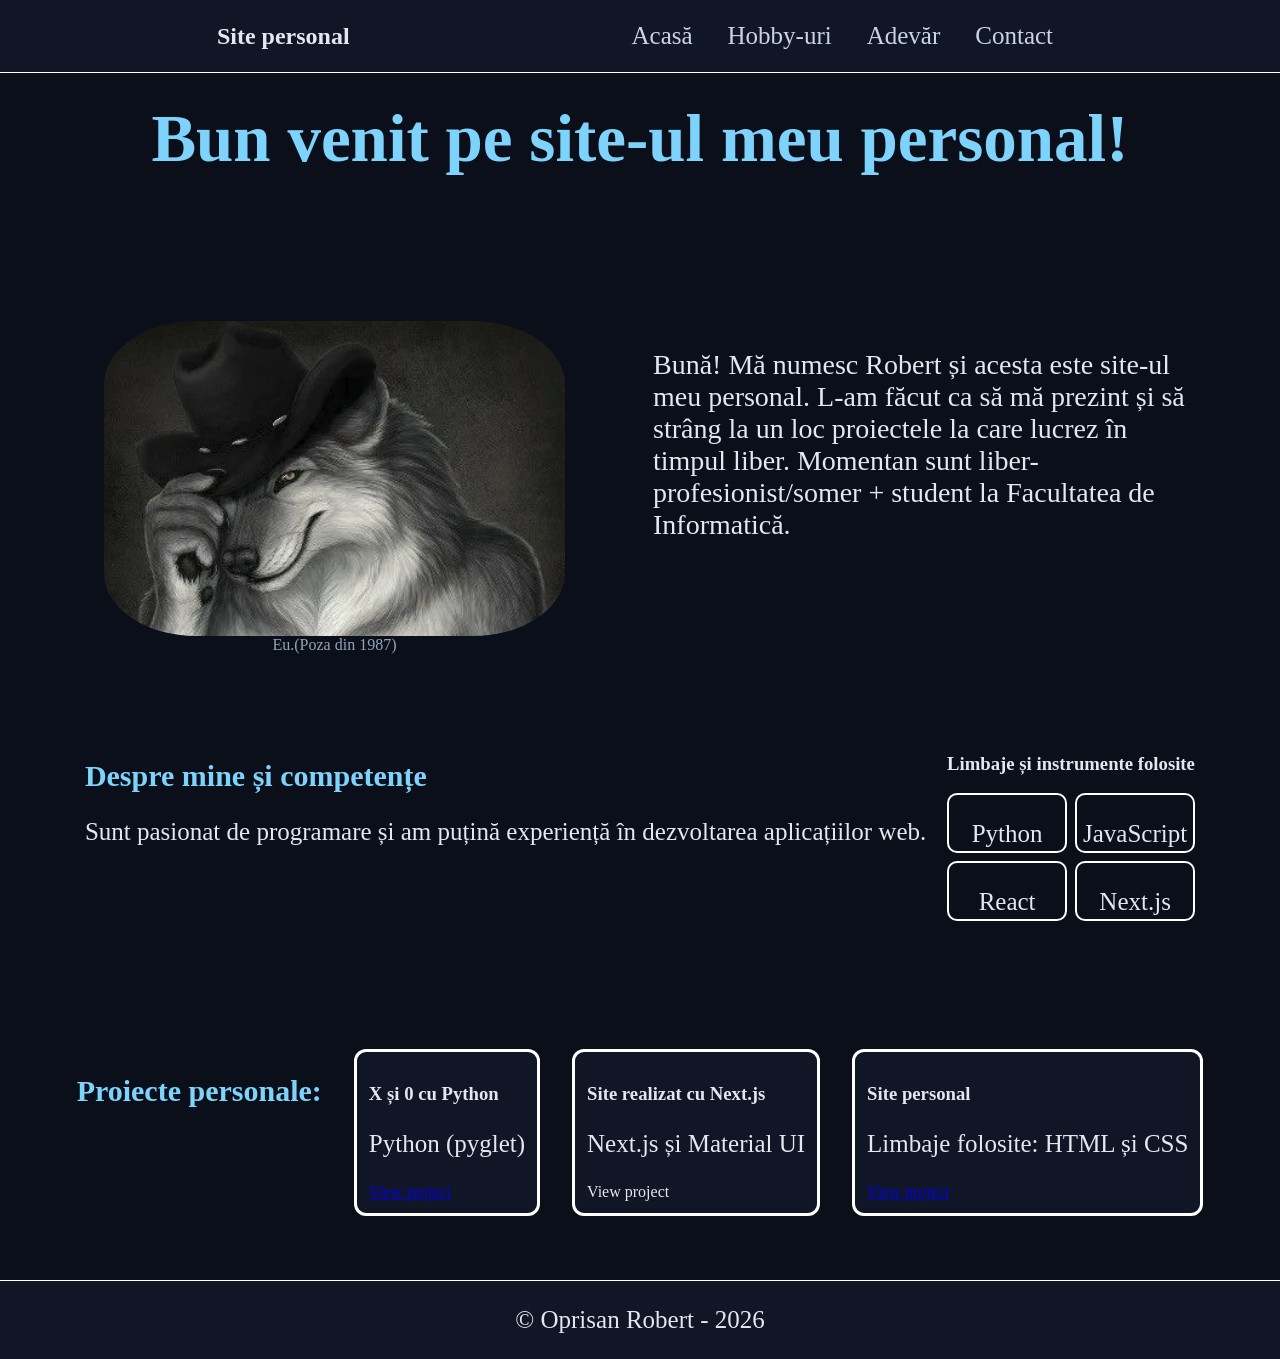
<file: index.html>
<!DOCTYPE html>
<html lang="ro">
<head>
    <meta charset="UTF-8">
    <meta name="viewport" content="width=device-width, initial-scale=1.0">
    <title>Acasă | Site personal</title>
    <link rel="stylesheet" href="index_style.css">
    <link rel="stylesheet" href="animation.css">
</head>
<body>
    <header>
        <section id="title-section">
            <h1>
                Site personal
            </h1>
        </section>
        <nav>
            <button class="dropdown-button">
                Meniu
            </button>
            <ul class="nav-mobile">
                <li>
                    <a href="index.html" aria-current="page">
                        Acasă
                    </a>
                </li>
                <li>
                    <a href="Hobbies.html">
                        Hobby-uri
                    </a>
                </li>
                <li>
                    <a href="truth.html">
                        Adevăr
                    </a>
                </li>
                <li>
                    <a href="contact.html">
                        Contact
                    </a>
                </li>
            </ul>
            <ul class ="nav-bar-list">
                <li>
                    <a href="index.html" aria-current="page">
                        Acasă
                    </a>
                </li>
                <li>
                    <a href="Hobbies.html">
                        Hobby-uri
                    </a>
                </li>
                <li>
                    <a href="truth.html">
                        Adevăr
                    </a>
                </li>
                <li>
                    <a href="contact.html">
                        Contact
                    </a>
                </li>
            </ul>
        </nav>
    </header>
    <main>
        <section id="Welcome">
            <h1>Bun venit pe site-ul meu personal!</h1>
        </section>
        <div id="hero-section" class="sections">
            <figure>
                <img src="img/LiterallyMe.png" id="LiterallyMe">
                <figcaption style="text-align: center;">Eu.(Poza din 1987)</figcaption>
            </figure>
            <p class="intro">
                Bună! Mă numesc Robert și acesta este site-ul meu personal. L-am făcut ca să mă prezint și să strâng la un loc proiectele la care lucrez în timpul liber. Momentan sunt liber-profesionist/somer + student la Facultatea de Informatică.
            </p>
            
        </div>
        <div id="skills">
            <section>
                <h2>Despre mine și competențe</h2>
                <p>
                    Sunt pasionat de programare și am puțină experiență în dezvoltarea aplicațiilor web.
                </p>
            </section>
            
            <section id="tools">
                <h3>Limbaje și instrumente folosite</h3>
                <div class="divider">
                    <div>
                        <p>Python</p>
                    </div>
                    <div>
                        <p>JavaScript</p>
                    </div>
                    <div>
                        <p>React</p>
                    </div>
                    <div>
                        <p>Next.js</p>
                    </div>    
                </div>
            </section>
        </div>
        <section id="projects" class="sections">
            <h2>
                Proiecte personale:
            </h2>
            <div>
                <h3>X și 0 cu Python</h3>
                <p>Python (pyglet)</p>
                <a href="https://github.com/R0ober0t/XO">View project</a>
            </div>
            <div>
                <h3>Site realizat cu Next.js</h3>
                <p>Next.js și Material UI</p>
                <a>View project</a>
            </div>
            <div>
                <h3>Site personal</h3>
                <p>Limbaje folosite: HTML și CSS</p>
                <a href="https://github.com/R0ober0t/Proiect-tehnici-web">View project</a>
            </div>
        </section>
    </main>
    <footer>
        <p> &copy; Oprisan Robert - 2026</p>
    </footer>
</body>
</html>
</file>
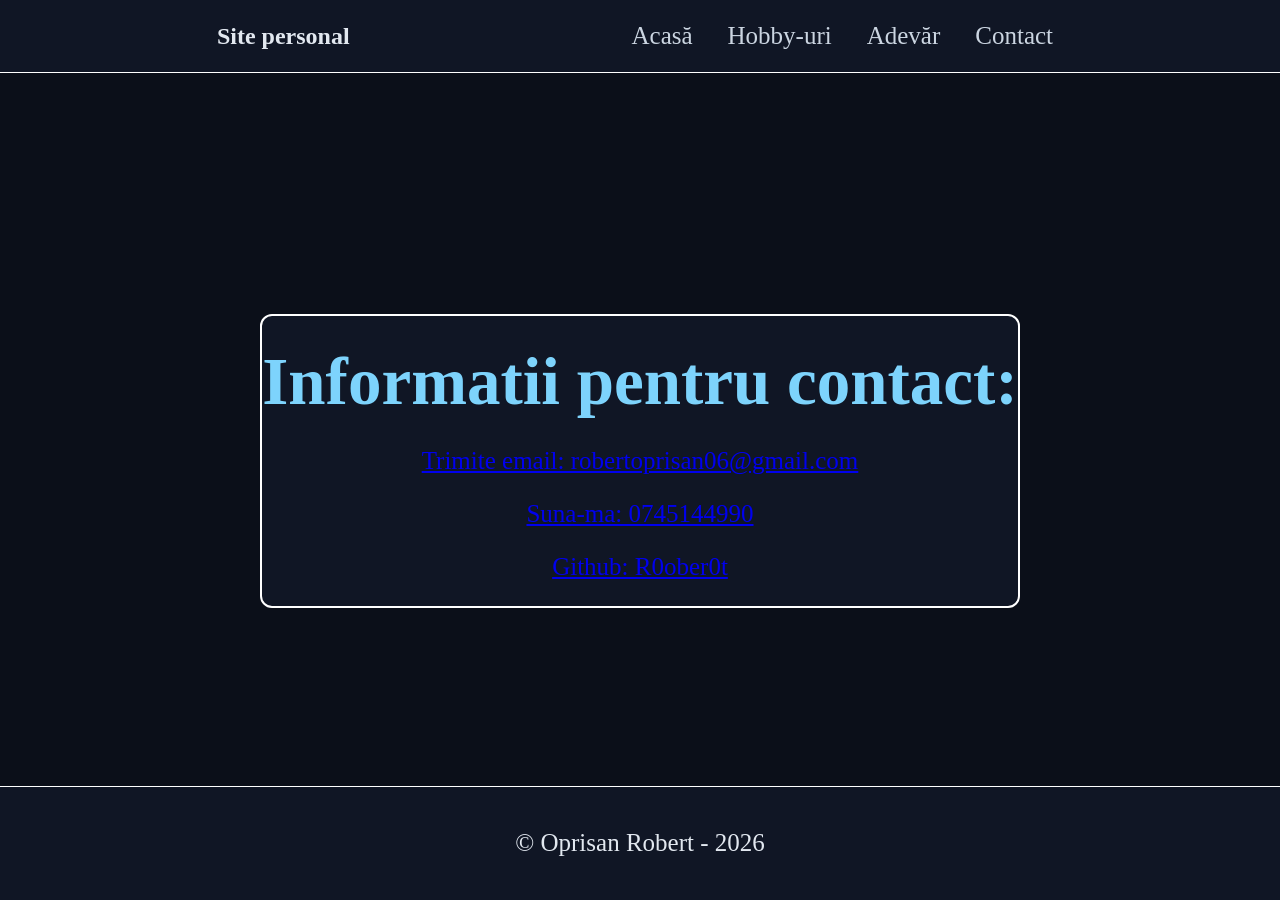
<file: contact.html>
<!DOCTYPE html>
<html lang="ro">
<head>
    <meta charset="UTF-8">
    <meta name="viewport" content="width=device-width, initial-scale=1.0">
    <title>Contact | Site personal</title>
    <link rel="stylesheet" href="index_style.css">
    <link rel="stylesheet" href="contact.css">
</head>
<body>
    <header>
        <section id="title-section">
            <h1>
                Site personal
            </h1>
        </section>
        <nav>
            <button class="dropdown-button">
                Meniu
            </button>
            <ul class="nav-mobile">
                <li>
                    <a href="index.html">
                        Acasă
                    </a>
                </li>
                <li>
                    <a href="Hobbies.html">
                        Hobby-uri
                    </a>
                </li>
                <li>
                    <a href="truth.html">
                        Adevăr
                    </a>
                </li>
                <li>
                    <a href="contact.html" aria-current="page">
                        Contact
                    </a>
                </li>
            </ul>
            <ul class ="nav-bar-list">
                <li>
                    <a href="index.html">
                        Acasă
                    </a>
                </li>
                <li>
                    <a href="Hobbies.html">
                        Hobby-uri
                    </a>
                </li>
                <li>
                    <a href="truth.html">
                        Adevăr
                    </a>
                </li>
                <li>
                    <a href="contact.html" aria-current="page">
                        Contact
                    </a>
                </li>
            </ul>
        </nav>
    </header>
    <main>
        <section id="contact">
            <h1>
                Informatii pentru contact:
            </h1>
            <p>
                <a href="mailto:robertoprisan06@gmail.com">Trimite email: robertoprisan06@gmail.com</a>
            </p>
            <p>
                <a href="tel:+40745144990">Suna-ma: 0745144990</a>
            </p>
            <p>
                <a href="https://github.com/R0ober0t">Github: R0ober0t</a>
            </p>
        </section>
    </main>
    <footer>
        <p> &copy; Oprisan Robert - 2026</p>
    </footer>
</body>
</html>
</file>
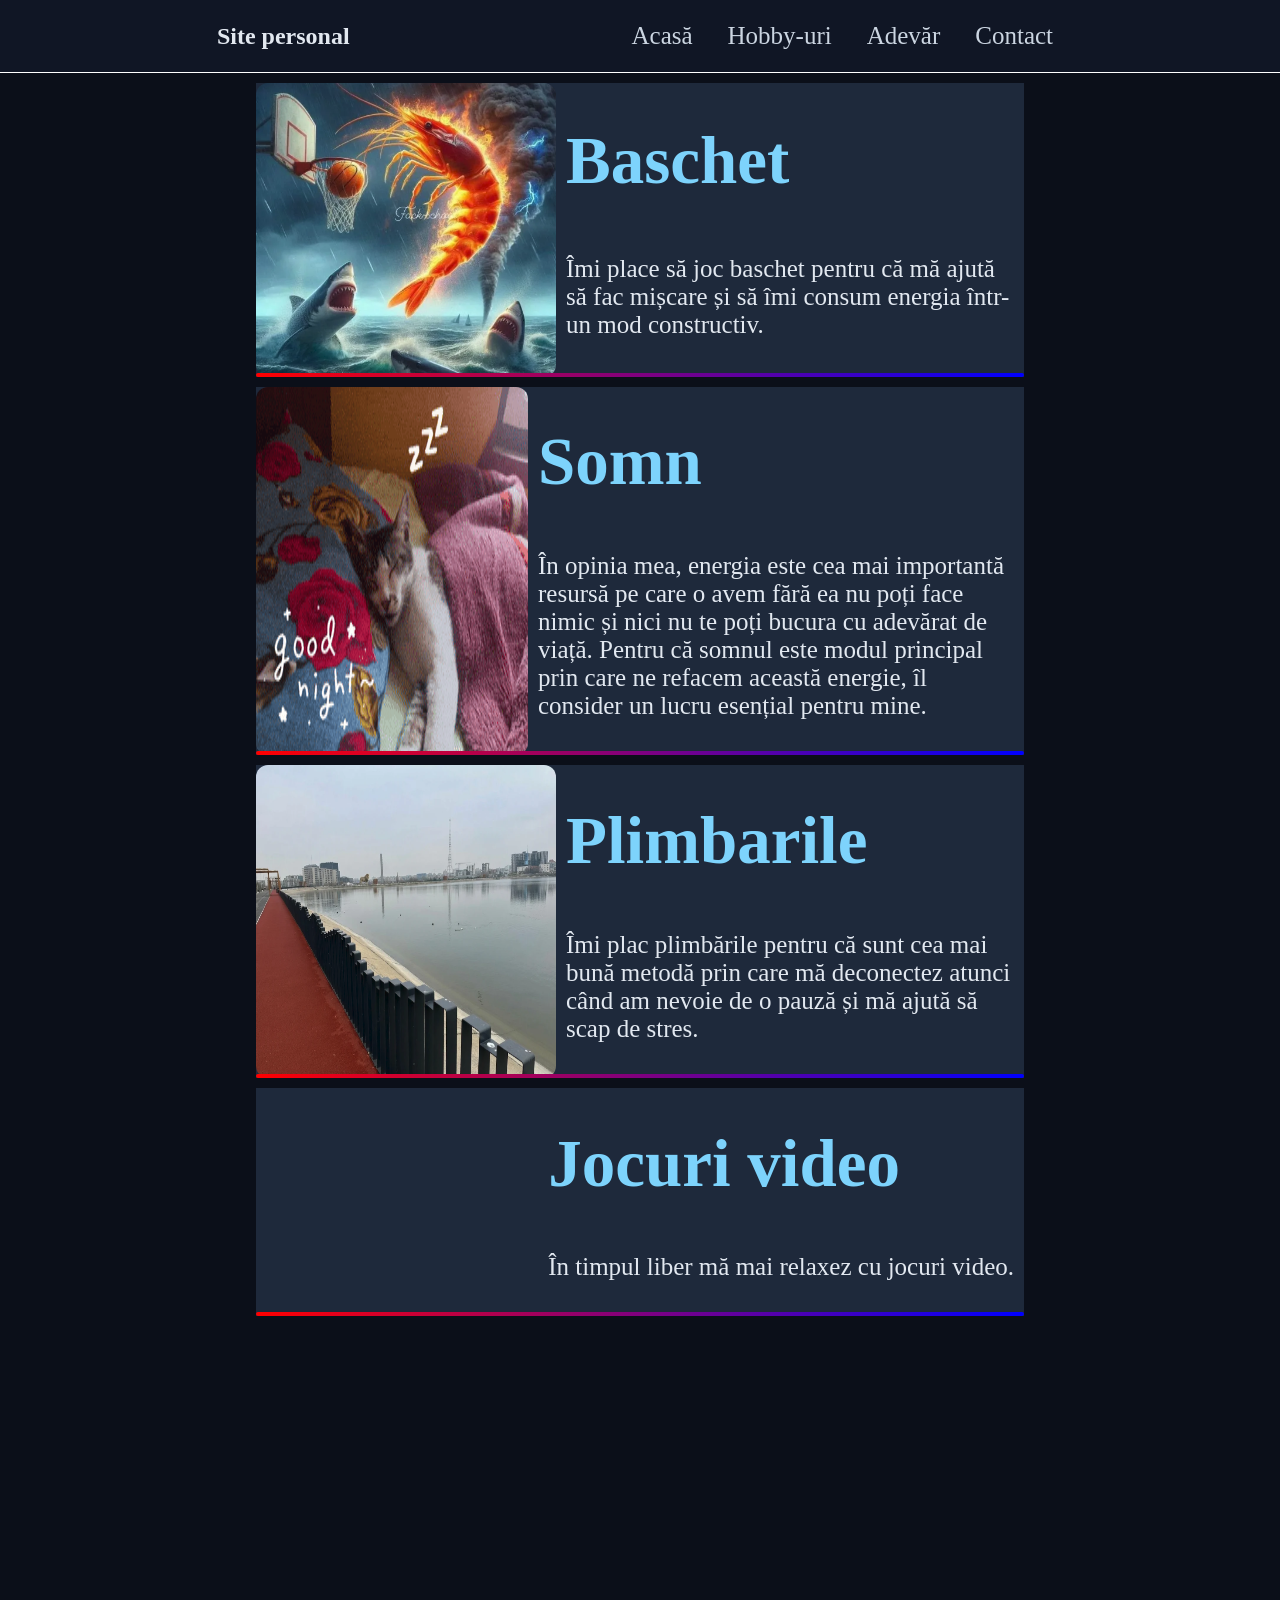
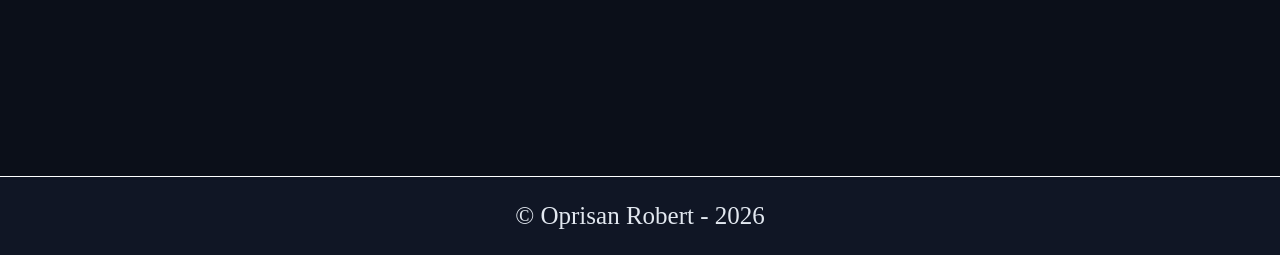
<file: Hobbies.html>
<!DOCTYPE html>
<html lang="ro">
<head>
    <meta charset="UTF-8">
    <meta name="viewport" content="width=device-width, initial-scale=1.0">
    <title>Hobby-uri | Site personal</title>
    <link rel="stylesheet" href="index_style.css">
    <link rel="stylesheet" href="hobbies.css">
    <link rel="stylesheet" href="animation.css">
</head>
<body>
    <header>
        <section id="title-section">
            <h1>
                Site personal
            </h1>
        </section>
        <nav>
            <button class="dropdown-button">
                Meniu
            </button>
            <ul class="nav-mobile">
                <li>
                    <a href="index.html">
                        Acasă
                    </a>
                </li>
                <li>
                    <a href="Hobbies.html" aria-current="page">
                        Hobby-uri
                    </a>
                </li>
                <li>
                    <a href="truth.html">
                        Adevăr
                    </a>
                </li>
                <li>
                    <a href="contact.html">
                        Contact
                    </a>
                </li>
            </ul>
            <ul class ="nav-bar-list">
                <li>
                    <a href="index.html">
                        Acasă
                    </a>
                </li>
                <li>
                    <a href="Hobbies.html" aria-current="page">
                        Hobby-uri
                    </a>
                </li>
                <li>
                    <a href="truth.html">
                        Adevăr
                    </a>
                </li>
                <li>
                    <a href="contact.html">
                        Contact
                    </a>
                </li>
            </ul>
        </nav>
    </header>
    <main><article>
            <div>
                <h1>Baschet</h1>
                <p>Îmi place să joc baschet pentru că mă ajută să fac mișcare și să îmi consum energia într-un mod constructiv.</p>
            </div>
            
            <img src="img/shrimpBasketball.png" alt="Un crevete jucând baschet" style="width: 300px;">
        </article>
        <article>
            <div>
                <h1>Somn</h1>
                <p>În opinia mea, energia este cea mai importantă resursă pe care o avem fără ea nu poți face nimic și nici nu te poți bucura cu adevărat de viață. Pentru că somnul este modul principal prin care ne refacem această energie, îl consider un lucru esențial pentru mine.</p>
            </div>
            
            <img src="img/catsleeping.gif" alt="Pisică dormind" style="width: 300px;">
        </article>
        
        <article>
            <div>
                <h1>Plimbarile</h1>
                <p>Îmi plac plimbările pentru că sunt cea mai bună metodă prin care mă deconectez atunci când am nevoie de o pauză și mă ajută să scap de stres.</p>
            </div>
            <img src="img/plimbare.png" alt="Peisaj surprins în timpul unei plimbări" style="width: 300px;">
        </article>
        <article>
            <div>
                <h1>Jocuri video</h1>
                <p>În timpul liber mă mai relaxez cu jocuri video.</p>
            </div>
            
        </article>
        <iframe src="https://chromedino.com/embed/" title="Jocul Chrome Dino" height="450" loading="lazy"></iframe>
    </main>
    <footer>
        <p> &copy; Oprisan Robert - 2026</p>
    </footer>
</body>
</html>
</file>
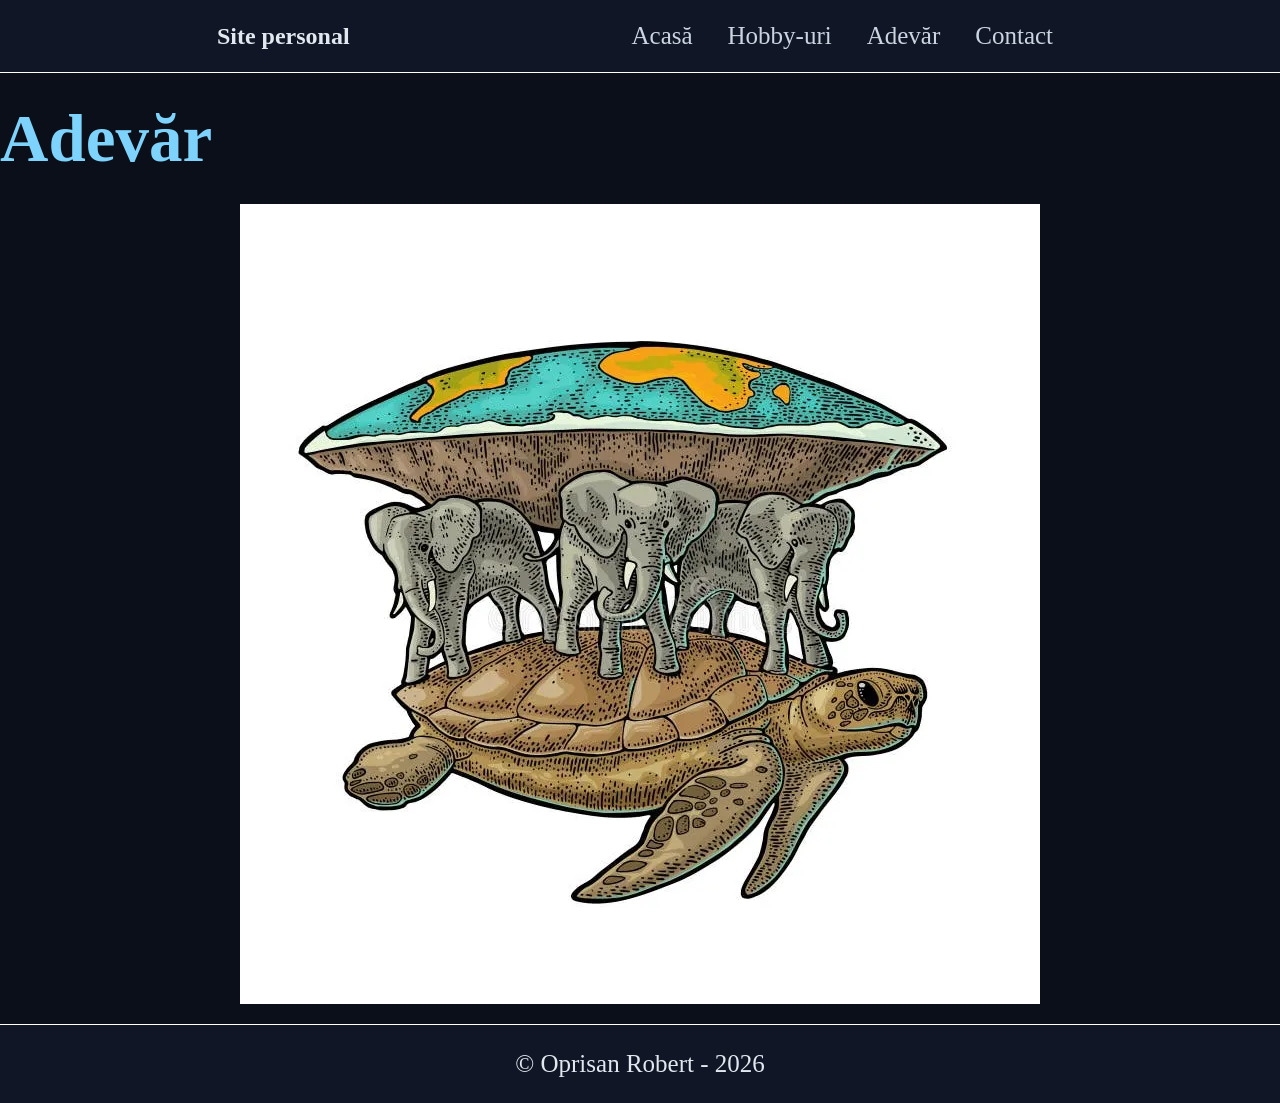
<file: truth.html>
<!DOCTYPE html>
<html lang="ro">
<head>
    <meta charset="UTF-8">
    <meta name="viewport" content="width=device-width, initial-scale=1.0">
    <title>Adevăr | Site personal</title>
    <link rel="stylesheet" href="index_style.css">
    <link rel="stylesheet" href="animation.css">
</head>
<body>
    <header>
        <section id="title-section">
            <h1>Site personal</h1>
        </section>
        <nav>
            <button class="dropdown-button">Meniu</button>
            <ul class="nav-mobile">
                <li><a href="index.html">Acasă</a></li>
                <li><a href="Hobbies.html">Hobby-uri</a></li>
                <li><a href="truth.html" aria-current="page">Adevăr</a></li>
                <li><a href="contact.html">Contact</a></li>
            </ul>
            <ul class="nav-bar-list">
                <li><a href="index.html">Acasă</a></li>
                <li><a href="Hobbies.html">Hobby-uri</a></li>
                <li><a href="truth.html" aria-current="page">Adevăr</a></li>
                <li><a href="contact.html">Contact</a></li>
            </ul>
        </nav>
    </header>
    <main>
        <h1>Adevăr</h1>
        <div class="turtle-frame">
            <img src="img/truth.png" id="turtle">
        </div>
    </main>
    <footer>
        <p>&copy; Oprisan Robert - 2026</p>
    </footer>
</body>
</html>
</file>
<file: index_style.css>
header, footer {
    background-color: #101625;
    flex: 1;
    display: flex;
    justify-content: space-evenly;
    align-items: center;
    color: #E2E8F0;
    flex-direction: row;

}
footer{
    border-top:solid white 0.2px;
}
header{
    flex: 0 0 auto;
    border-bottom:solid white 0.2px;
}

p{
    font-size: 25px;
}

main {
    background-color: #0b0f19;
    flex: 10;
    color: #E2E8F0;
}

.sections{
    margin: 2% 5%;
}

.nav-bar-list{
    display: flex;
    flex-direction: row;
    justify-content: space-between;
}

ul{
    list-style-type: none;
}

.nav-bar-list > li{
    font-size: 25px;
    color: #B8C4D4;
    margin-left: 15px;
}

body {
    display: flex;
    flex-direction: column;
    min-height: 100vh;
    margin: 0;
}

#hero-section{
    display: flex;
    flex-direction: row;
    gap: 2rem;
    justify-content: space-evenly;
}


#hero-section > figure {
    display: flex;
    flex-direction: column;
    align-items: center;
    flex: 0 1 40%;
}


#LiterallyMe{
    border-radius: 20%;
}

main h1{
    font-size: 67px;
    color: #7DD3FC;
    margin: 0.4em 0;
}

.nav-mobile{
    display: none;
}

#Welcome{
    text-align: center;
    margin:auto;
}
nav ul li:nth-of-type(n) > a{
    text-decoration: none;
    display: inline-block;
    padding: 6px 10px;
    border-radius: 6px;
    transition: color 0.5s ease, background-color 0.2s ease, transform 0.4s ease;
    color: #CBD5E1;
}

nav ul li:nth-of-type(n) > a:hover{
    color: #67E8F9;
    background-color: #1E293B;
    transform: translate(0px, -2px);
}

.intro{
    padding: 16px;
    font-size: 28px;    
}

.dropdown-button{
    border-radius: 25%;
    border:none;
    background-color: red;
    color: #FFFFFF;
    font-weight: bold;
    height: 40px;
    width: 50px;
    display: none;
}

#skills{
    display: flex;
    flex-direction: row;
    justify-content: space-evenly;
    margin: 2% 5%;

}

/* #skills > section > div{
    text-align: center;
    width: 120px;
    box-sizing: border-box;
    margin-bottom: 8px;
    border: 2px solid rgb(255, 255, 255);
    border-radius: 10px;
    height: 60px;
} */
#skills #tools .divider > div {
    text-align: center;
    width: 120px;
    height: 60px;
    margin-bottom: 8px;
    border: 2px solid white;
    border-radius: 10px;
}

#skills > #tools{
    display: flex;
    flex-direction: column;
}
#skills > #tools > .divider {
    display: grid;
    grid-template-columns: repeat(2, 120px);
    gap: 8px;
}

#skills #tools .divider > div {
    width: auto;
    height: 60px;
    margin-bottom: 0;
    box-sizing: border-box;
}

h2{
    font-size: 30px;
    color: #7DD3FC;
}

#title-section > h1 {
    color: #E2E8F0;
}

#hero-section figcaption {
    color: #94A3B8;
}

footer p {
    color: #E2E8F0;
}

#projects > div{
    border-radius: 12px;
    background-color: #101625;
}

#projects{
    display: flex;
    flex-direction: row;
    justify-content: start;
    gap:2rem;
}

#projects > div{
    border-radius: 12px;
    border:solid white ;
    padding: 12px;
}

#contact{
    border-radius: 12px;
    background-color: #101625;
    border: solid white 2px;
    margin-top: 5%;
    
}

#projects{
    justify-content: center;
}
.sections{
    margin-top:10%;
    margin-bottom: 5%;
}

@media (max-width: 768px) {

    #hero-section{
        flex-direction: column;
    }
    main h1{
        font-size: 40px;
        
    }
    .nav-bar-list {
        display: none;
    }

    .dropdown-button {
        display: block;
    }

    nav {
        position: relative;
    }

    .nav-mobile {
        display: none;
        position: absolute;
        top: 100%;
        right: 0;
        z-index: 1;
        flex-direction: column;
        gap: 12px;
        margin: 0;
        padding: 16px;
        background-color: #101625;
    }

    nav:hover > .nav-mobile,
    nav:focus-within > .nav-mobile {
        display: flex;
    }
    #skills {
        flex-direction: row;
        align-items: center;
    }
    #projects {
        flex-direction: column;
    }
}



@media (max-width: 440px) {
    #hero-section{
        flex-direction: column;
    }
    main h1{
        font-size: 32px;
    }
    img{
        width: 300px;
    }
    .nav-bar-list {
        display: none;
    }

    .dropdown-button {
        display: block;
    }

    nav {
        position: relative;
    }

    .nav-mobile {
        display: none;
        position: absolute;
        top: 100%;
        right: 0;
        z-index: 1;
        flex-direction: column;
        gap: 12px;
        margin: 0;
        padding: 16px;
        background-color: #101625;
    }

    nav:hover > .nav-mobile,
    nav:focus-within > .nav-mobile {
        display: flex;
    }
    #skills {
        flex-direction: column;
    }
    #projects{
        flex-direction: column;
    }
}
</file>
<file: animation.css>
figure{
    animation-name:slideUp;
    animation-duration:15s;
}
article{
    animation-name:slideUp;
    animation-duration:2s;
}

#turtle{
    display: block;
    margin-bottom: 20px;
    margin-inline: auto;
    animation-name:theTruth;
    animation-duration:10s;
    animation-iteration-count: infinite;
    
}

@keyframes slideUp {
    from { transform: translateY(300%); }
    to   { transform: translateY(0); }
}

@keyframes theTruth{
    0%{
        border: 0px rgb(227, 56, 56) solid; 
        opacity: 0;
        border-bottom: 20px rgb(227, 56, 56) solid;
        transform: rotate(60deg);
    }
    20%{
        border: 0px rgb(227, 56, 56) solid;
        opacity: 0.2;
        border-right: 20px rgb(227, 56, 56) solid;
        transform: rotate(120deg);
    }
    40%{
        border: 0px rgb(227, 56, 56) solid;
        opacity: 0.4;
        border-top: 20px rgb(227, 56, 56) solid;
        transform: rotate(180deg);
    }
    60%{
        border: 0px rgb(227, 56, 56) solid;
        opacity: 0.6;
        border-left: 20px rgb(227, 56, 56) solid;
        transform: rotate(240deg);
    }
    80%{
        border: 0px rgb(227, 56, 56) solid;
        opacity: 0.8;
        border: 20px rgb(227, 56, 56) solid;
        transform: rotate(300deg);
    }
    100%{
        opacity: 1;
        border: 0px rgb(227, 56, 56) solid;
        transform: rotate(360deg);
    }
}
</file>
<file: contact.css>
main{
    display: flex;
    justify-content: center;
    align-items: center;
}

#contact {
    text-align: center;
}
</file>
<file: hobbies.css>
article{
    display: flex;
    flex-direction: row-reverse;
    background-color: #1E293B;
    margin:10px;
    margin-left: 20%;
    margin-right: 20%;
    /* border-bottom: 2px solid blue;
    border-radius: 12px; */
    position:relative;
}

div{
    display: flex;
    flex-direction: column;
    justify-content: space-around;
    margin:10px;
}

img{
    border-radius: 12px;
}

main > iframe {
    display: block;
    width: 100%;
    border: 0;
}


@media (max-width: 768px) {
    article{
        display: flex;
        flex-direction: column-reverse;
        background-color: #1E293B;
        align-items: center;
    }
    article > img {
        max-width: 100%;
        height: auto;
    }
}



@media (max-width: 440px) {
    article{
        display: flex;
        flex-direction: column-reverse;
        background-color: #1E293B;
        align-items: center;
    }
    
}

article::after{
    content:'';
    background: linear-gradient(to right, red, blue);
    position: absolute;
    bottom:0;
    height: 4px;
    width: 100%;
    border-radius: 2px;
    left:0;
}
</file>
